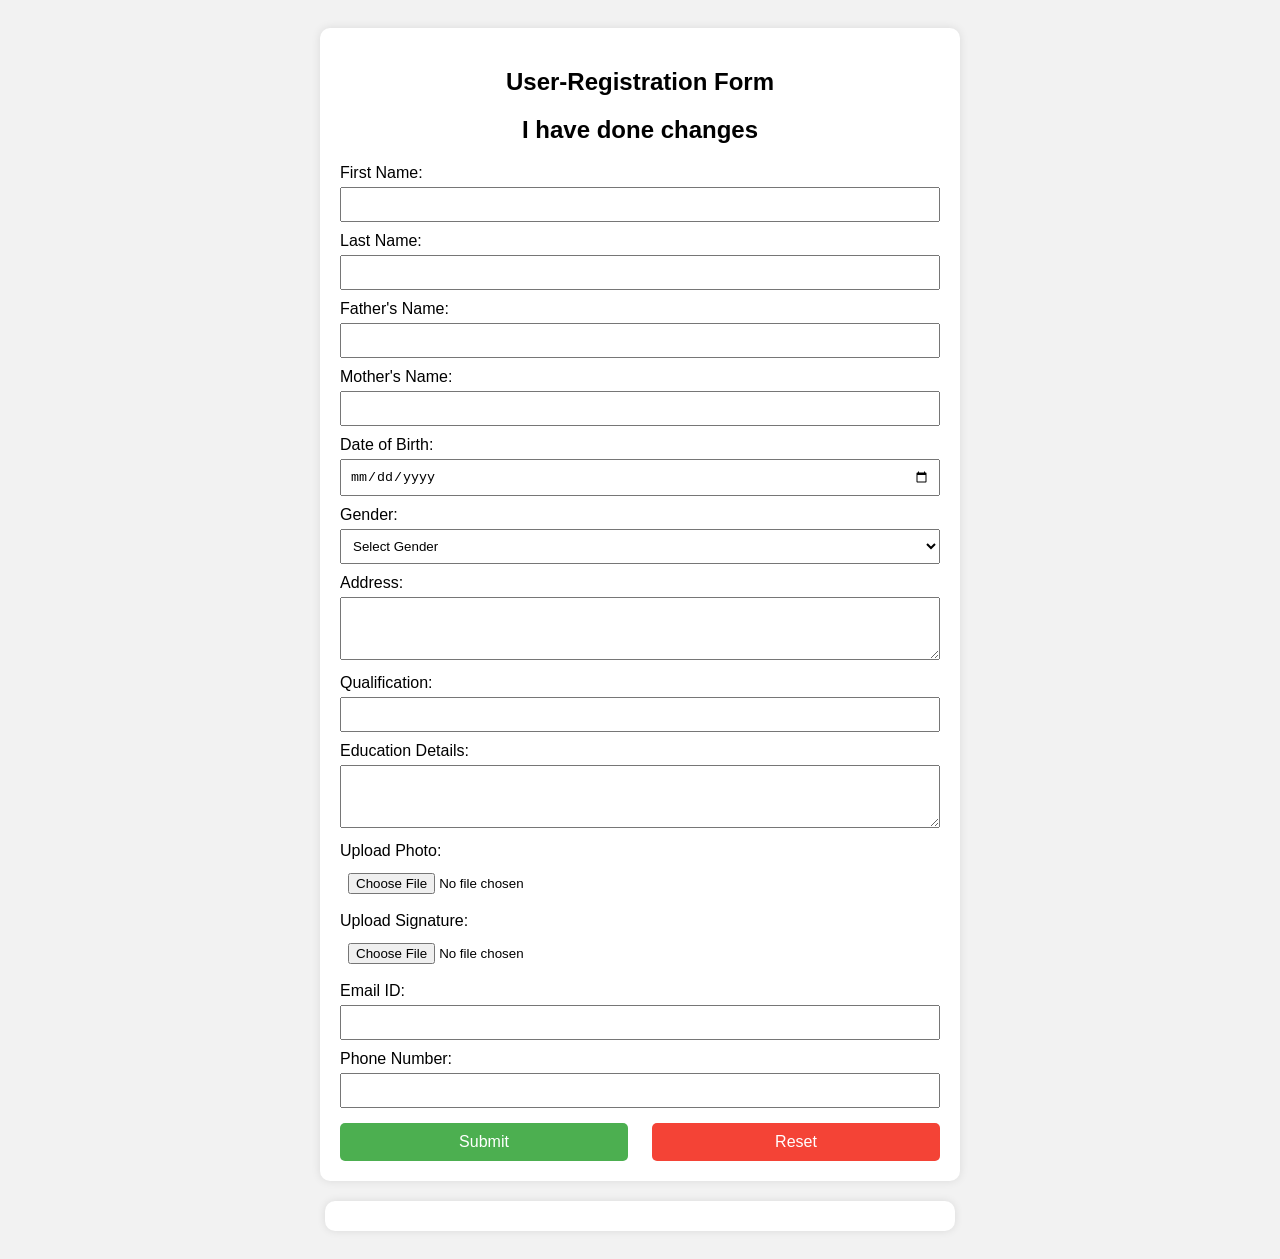
<file: index.html>
<!DOCTYPE html>
<html lang="en">
<head>
  <meta charset="UTF-8">
  <title>User-Registration Form</title>
  <link rel="stylesheet" href="style.css">
</head>
<body>

  <form id="registrationForm" onsubmit="return validateForm()">
    <h2>User-Registration Form</h2>
    <h2>I have done changes</h2>

    <label>First Name:</label>
    <input type="text" name="firstName">
    <span class="error" id="firstNameError"></span>

    <label>Last Name:</label>
    <input type="text" name="lastName">
    <span class="error" id="lastNameError"></span>

    <label>Father's Name:</label>
    <input type="text" name="fatherName">
    <span class="error" id="fatherNameError"></span>

    <label>Mother's Name:</label>
    <input type="text" name="motherName">
    <span class="error" id="motherNameError"></span>

    <label>Date of Birth:</label>
    <input type="date" name="dob">
    <span class="error" id="dobError"></span>

    <label>Gender:</label>
    <select name="gender">
      <option value="">Select Gender</option>
      <option>Male</option>
      <option>Female</option>
      <option>Other</option>
    </select>
    <span class="error" id="genderError"></span>

    <label>Address:</label>
    <textarea name="address" rows="3"></textarea>
    <span class="error" id="addressError"></span>

    <label>Qualification:</label>
    <input type="text" name="qualification">
    <span class="error" id="qualificationError"></span>

    <label>Education Details:</label>
    <textarea name="education" rows="3"></textarea>
    <span class="error" id="educationError"></span>

    <label>Upload Photo:</label>
    <input type="file" name="photo" accept="image/*">
    <span class="error" id="photoError"></span>

    <label>Upload Signature:</label>
    <input type="file" name="signature" accept="image/*">
    <span class="error" id="signatureError"></span>

    <label>Email ID:</label>
    <input type="email" name="email">
    <span class="error" id="emailError"></span>

    <label>Phone Number:</label>
    <input type="tel" name="phone" pattern="[0-9]{10}">
    <span class="error" id="phoneError"></span>

    <div class="btn-group">
      <button type="submit" class="submit-btn">Submit</button>
      <button type="reset" class="reset-btn">Reset</button>
    </div>
  </form>

  <div id="result"></div>

  <script src="script.js"></script>
</body>
</html>
</file>
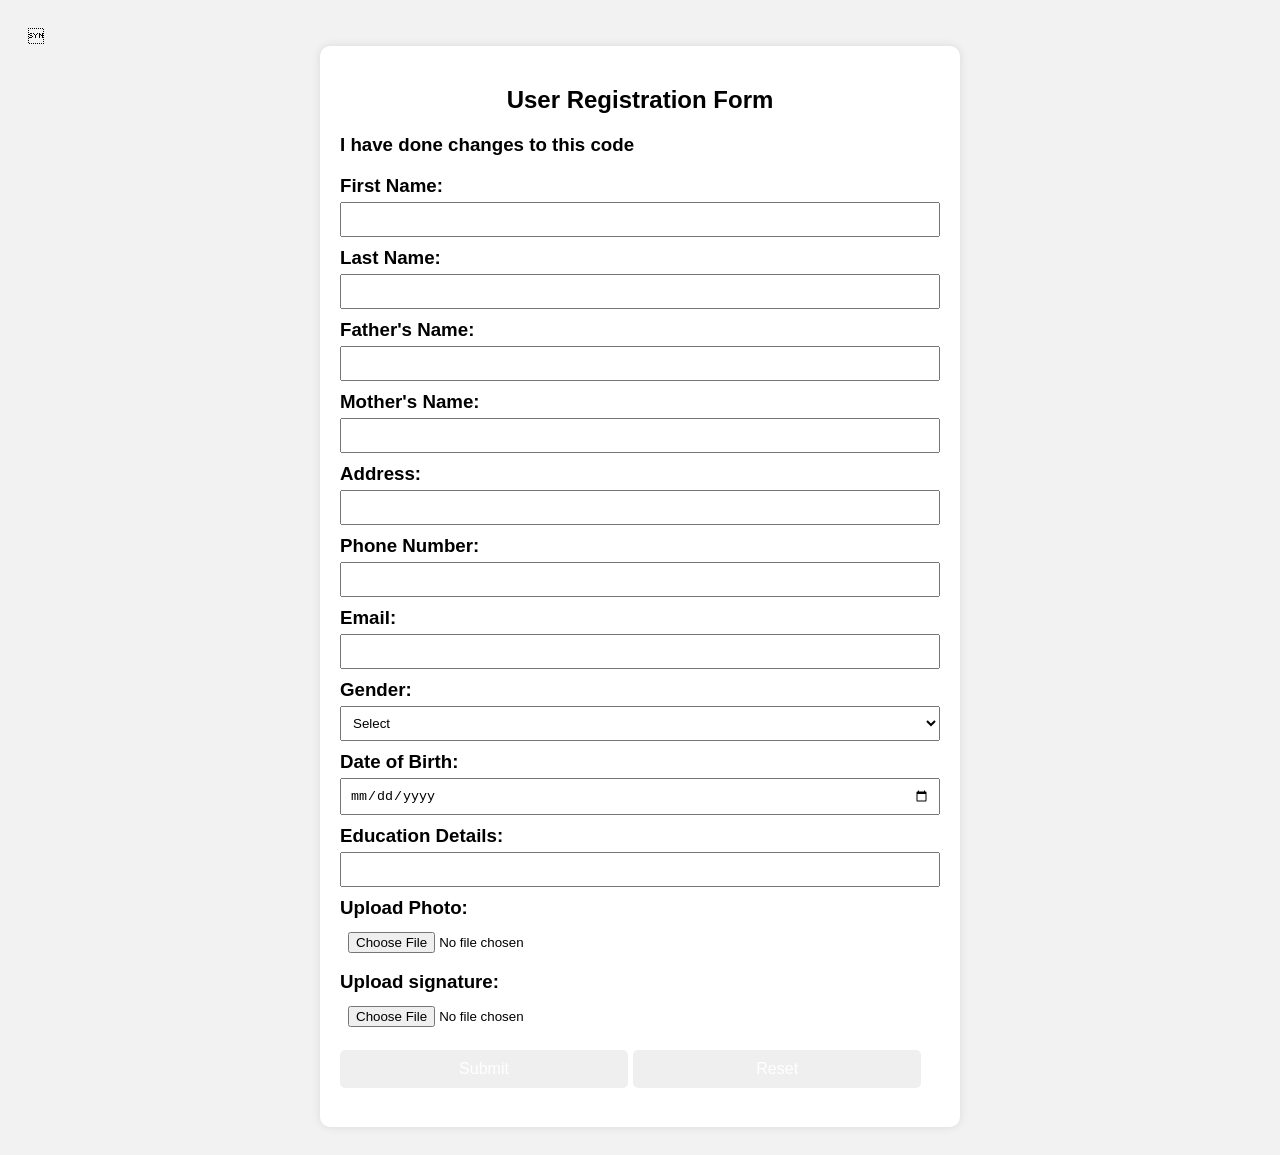
<file: registration.html>
<!DOCTYPE html>
<html lang="en">
    <head>
        <meta charset="UTF-8">
        <meta name="viewport" content="width=device-width, initial-scale=1.0">
        <title>User Registration Form</title>
        <link rel="stylesheet" href="style.css">
        <script src="script.js"></script>
    </head>
    <form>
        <h2> User Registration Form</h2>
	<h3>I have done changes to  this code<h3>	

         <label for="fname">First Name:</label>
        <input type="text" id="fname" required><br>

        <label for="lname">Last Name:</label>
        <input type="text" id="lname" required><br>

        <label for="father">Father's Name:</label>
        <input type="text" id="father" required><br>

        <label for="mother">Mother's Name:</label>
        <input type="text" id="mother" required><br>

        <label for="address">Address:</label>
        <input type="text" id="address" required><br>

        <label for="phone">Phone Number:</label>
        <input type="tel" id="phone" pattern="[0-9]{10}" required><br>

        <label for="email">Email:</label>
        <input type="email" id="email" required><br>

        <label for="gender">Gender:</label>
        <select id="gender" required><br>
        <option value="">Select</option>
        <option value="Male">Male</option>
        <option value="Female">Female</option>
        <option value="Other">Other</option>
        </select><br>

        <label for="dob">Date of Birth:</label>
        <input type="date" id="dob" required><br>

        <label for="education">Education Details:</label>
        <input type="text" id="education" required><br>

        <label for="Photo">Upload Photo:</label>
        <input type="file" id="Photo" accept=".jpg,.jpeg,.png,.pdf" required><br>

        <label for="signature">Upload signature:</label>
        <input type="file" id="signature" accept=".jpg,.jpeg,.png,.pdf" required><br>

        <div class="button-group">
        <button type="submit">Submit</button>
        <button type="reset">Reset</button>
        </div>
    </form>
</html>
</file>
<file: style.css>
body {
  font-family: Arial, sans-serif;
  background: #f2f2f2;
  padding: 20px;
}

form {
  background: white;
  padding: 20px;
  border-radius: 10px;
  max-width: 600px;
  margin: auto;
  box-shadow: 0 0 10px rgba(0,0,0,0.1);
}

h2 {
  text-align: center;
}

label {
  display: block;
  margin-top: 10px;
}

input, textarea, select {
  width: 100%;
  padding: 8px;
  margin-top: 5px;
  box-sizing: border-box;
}

.error {
  color: red;
  font-size: 14px;
}

button {
  margin-top: 15px;
  padding: 10px;
  width: 48%;
  border: none;
  color: white;
  cursor: pointer;
  border-radius: 5px;
  font-size: 16px;
}

.submit-btn {
  background-color: #4CAF50;
}

.reset-btn {
  background-color: #f44336;
}

.btn-group {
  display: flex;
  justify-content: space-between;
}

#result {
  margin-top: 20px;
  background: #fff;
  padding: 15px;
  border-radius: 10px;
  box-shadow: 0 0 8px rgba(0,0,0,0.1);
  max-width: 600px;
  margin-left: auto;
  margin-right: auto;
}
</file>
